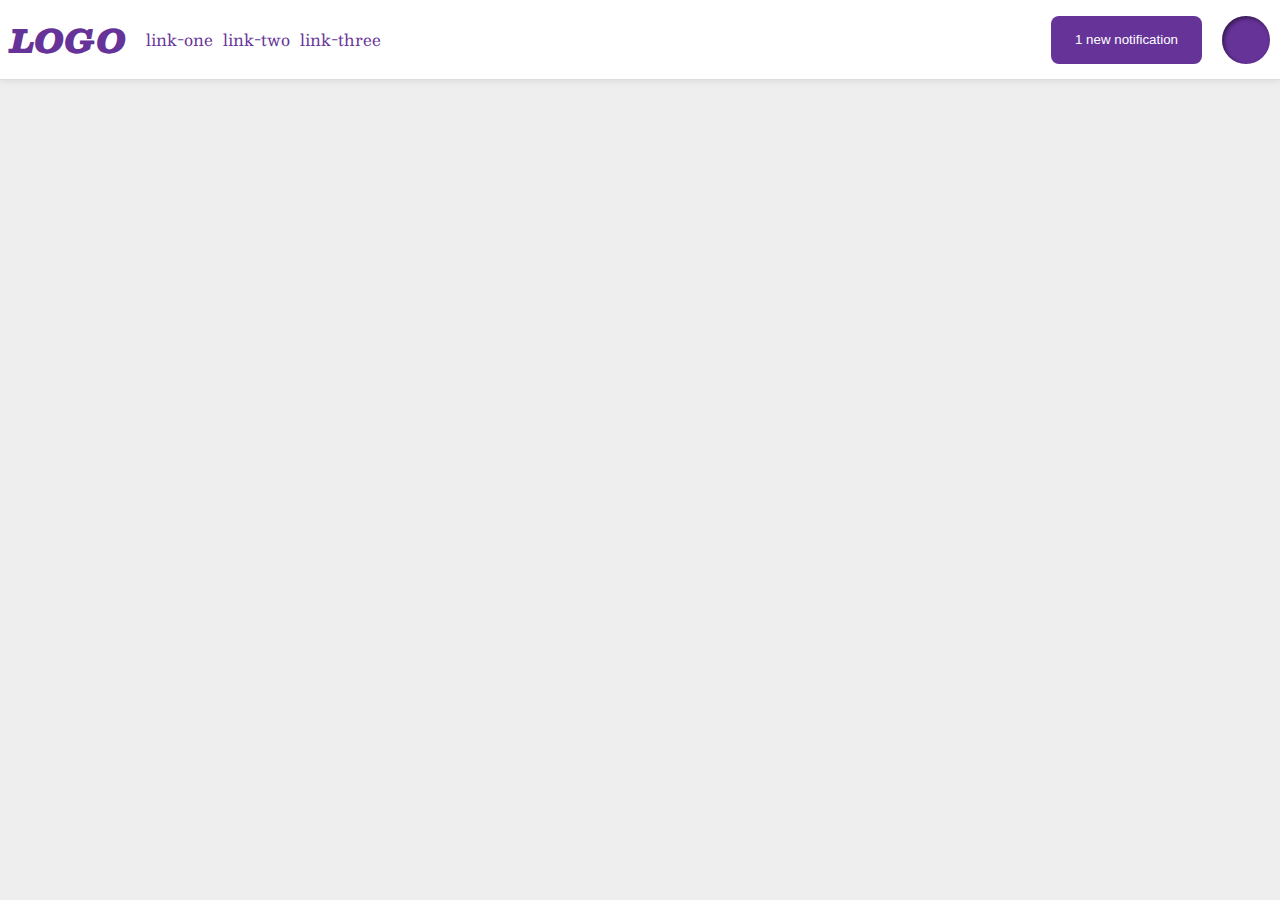
<file: flex/03-flex-header-2/index.html>
<!DOCTYPE html>
<html lang="en">
  <head>
    <meta charset="UTF-8">
    <meta http-equiv="X-UA-Compatible" content="IE=edge">
    <meta name="viewport" content="width=device-width, initial-scale=1.0">
    <title>Flex Header 2</title>
    <link rel="stylesheet" href="style.css">
  </head>
  <body>
    <div class="header">
      <div class="logo">
        LOGO
      </div>

      <ul class="links">
        <li><a href="google.com">link-one</a></li>
        <li><a href="google.com">link-two</a></li>
        <li><a href="google.com">link-three</a></li>
      </ul>
      
      <div class="session">
        <button class="notifications">
          1 new notification
        </button>
        <div class="profile-image"></div>
      </div>      
    </div>
  </body>
</html>
</file>
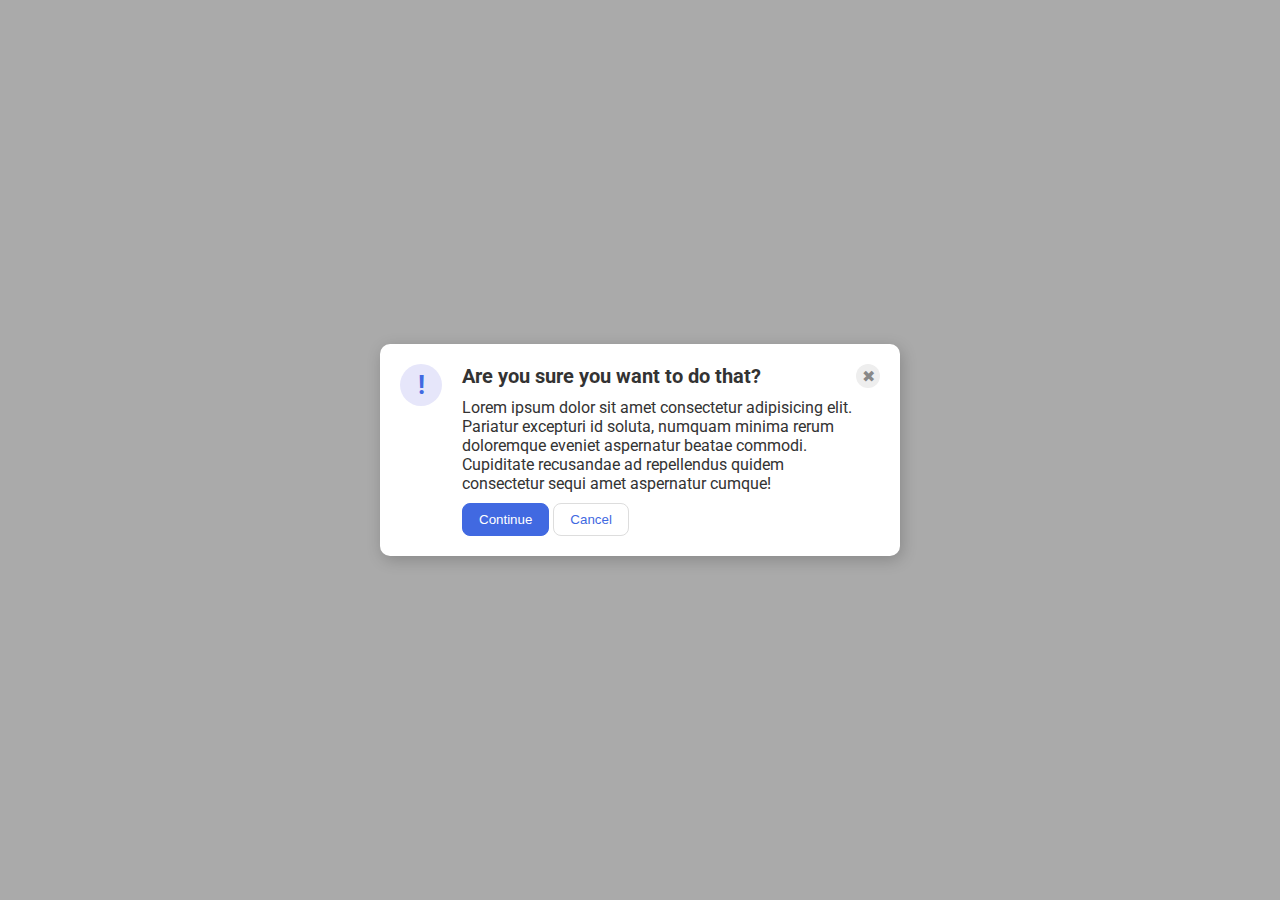
<file: flex/05-flex-modal/index.html>
<!DOCTYPE html>
<html lang="en">
  <head>
    <meta charset="UTF-8">
    <meta http-equiv="X-UA-Compatible" content="IE=edge">
    <meta name="viewport" content="width=device-width, initial-scale=1.0">
    <link rel="stylesheet" href="style.css">
    <title>Modal</title>
  </head>
  <body>
    <div class="modal">
      <div class="icon">!</div>

      <div class="message">
        <div class="header">Are you sure you want to do that?</div>      
        <div class="text">Lorem ipsum dolor sit amet consectetur adipisicing elit. Pariatur excepturi id soluta, numquam minima rerum doloremque eveniet aspernatur beatae commodi. Cupiditate recusandae ad repellendus quidem consectetur sequi amet aspernatur cumque!</div>
        <div class="buttons">
          <button class="continue">Continue</button>
          <button class="cancel">Cancel</button>
        </div>        
      </div>
      
      <div class="close-button">✖</div>
    </div>
  </body>
</html>
</file>
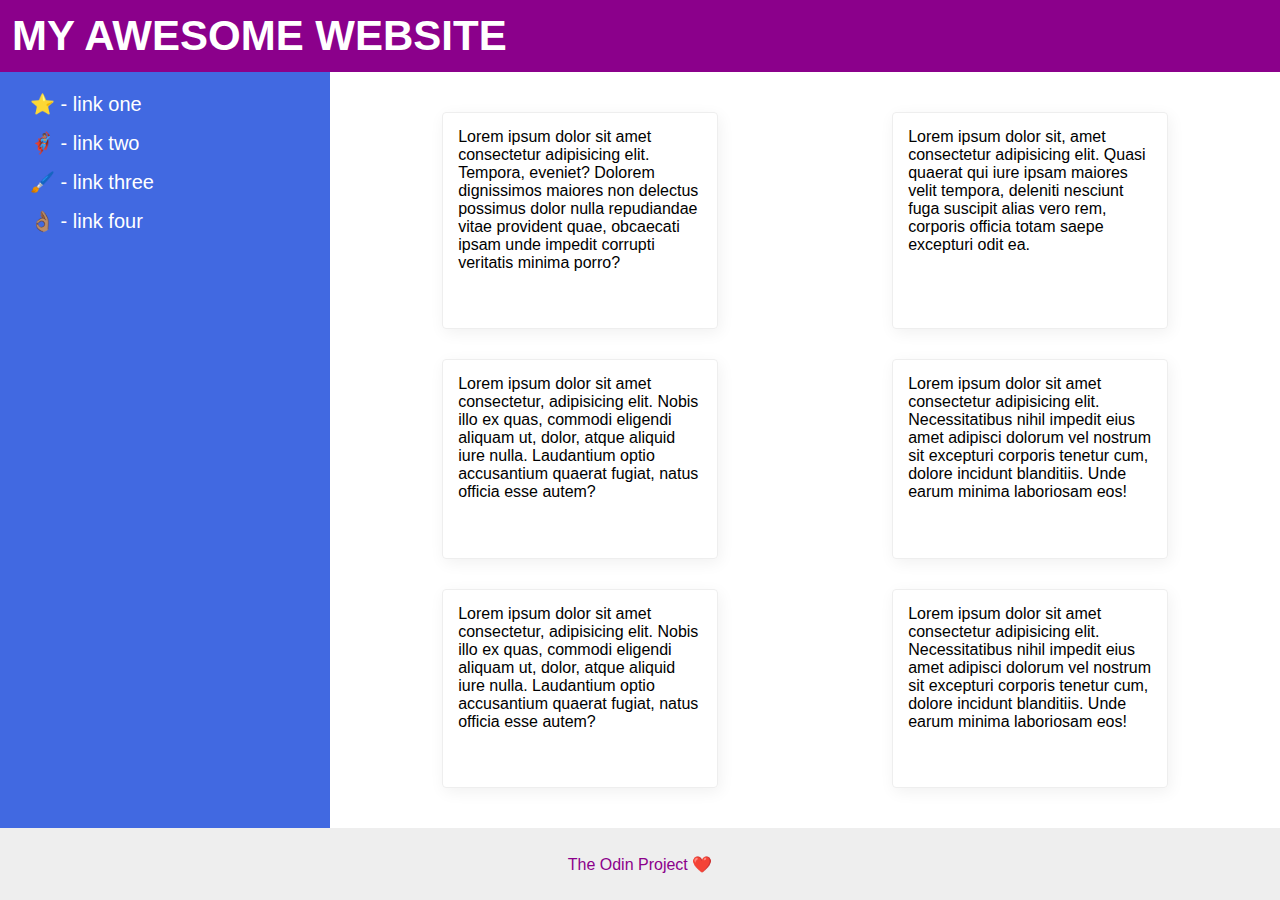
<file: flex/07-flex-layout-2/index.html>
<!DOCTYPE html>
<html lang="en">
  <head>
    <meta charset="UTF-8">
    <meta http-equiv="X-UA-Compatible" content="IE=edge">
    <meta name="viewport" content="width=device-width, initial-scale=1.0">
    <title>The Holy Grail</title>
    <link rel="stylesheet" href="style.css">
  </head>
  <body>
    <div class="header">
      MY AWESOME WEBSITE
    </div>

    <div class="content">
      <div class="sidebar">
        <ul>
          <li><a href="#">⭐ - link one</a></li>
          <li><a href="#">🦸🏽‍♂️ - link two</a></li>
          <li><a href="#">🖌️ - link three</a></li>
          <li><a href="#">👌🏽 - link four</a></li>
        </ul>
      </div>
  
      <div class="cards">
        <div class="card">Lorem ipsum dolor sit amet consectetur adipisicing elit. Tempora, eveniet? Dolorem dignissimos maiores non delectus possimus dolor nulla repudiandae vitae provident quae, obcaecati ipsam unde impedit corrupti veritatis minima porro?</div>
        <div class="card">Lorem ipsum dolor sit, amet consectetur adipisicing elit. Quasi quaerat qui iure ipsam maiores velit tempora, deleniti nesciunt fuga suscipit alias vero rem, corporis officia totam saepe excepturi odit ea.</div>
        <div class="card">Lorem ipsum dolor sit amet consectetur, adipisicing elit. Nobis illo ex quas, commodi eligendi aliquam ut, dolor, atque aliquid iure nulla. Laudantium optio accusantium quaerat fugiat, natus officia esse autem?</div>
        <div class="card">Lorem ipsum dolor sit amet consectetur adipisicing elit. Necessitatibus nihil impedit eius amet adipisci dolorum vel nostrum sit excepturi corporis tenetur cum, dolore incidunt blanditiis. Unde earum minima laboriosam eos!</div>
        <div class="card">Lorem ipsum dolor sit amet consectetur, adipisicing elit. Nobis illo ex quas, commodi eligendi aliquam ut, dolor, atque aliquid iure nulla. Laudantium optio accusantium quaerat fugiat, natus officia esse autem?</div>
        <div class="card">Lorem ipsum dolor sit amet consectetur adipisicing elit. Necessitatibus nihil impedit eius amet adipisci dolorum vel nostrum sit excepturi corporis tenetur cum, dolore incidunt blanditiis. Unde earum minima laboriosam eos!</div>
      </div>
    </div>
    
    <div class="footer">
      The Odin Project ❤️
    </div>
  </body>
</html>
</file>
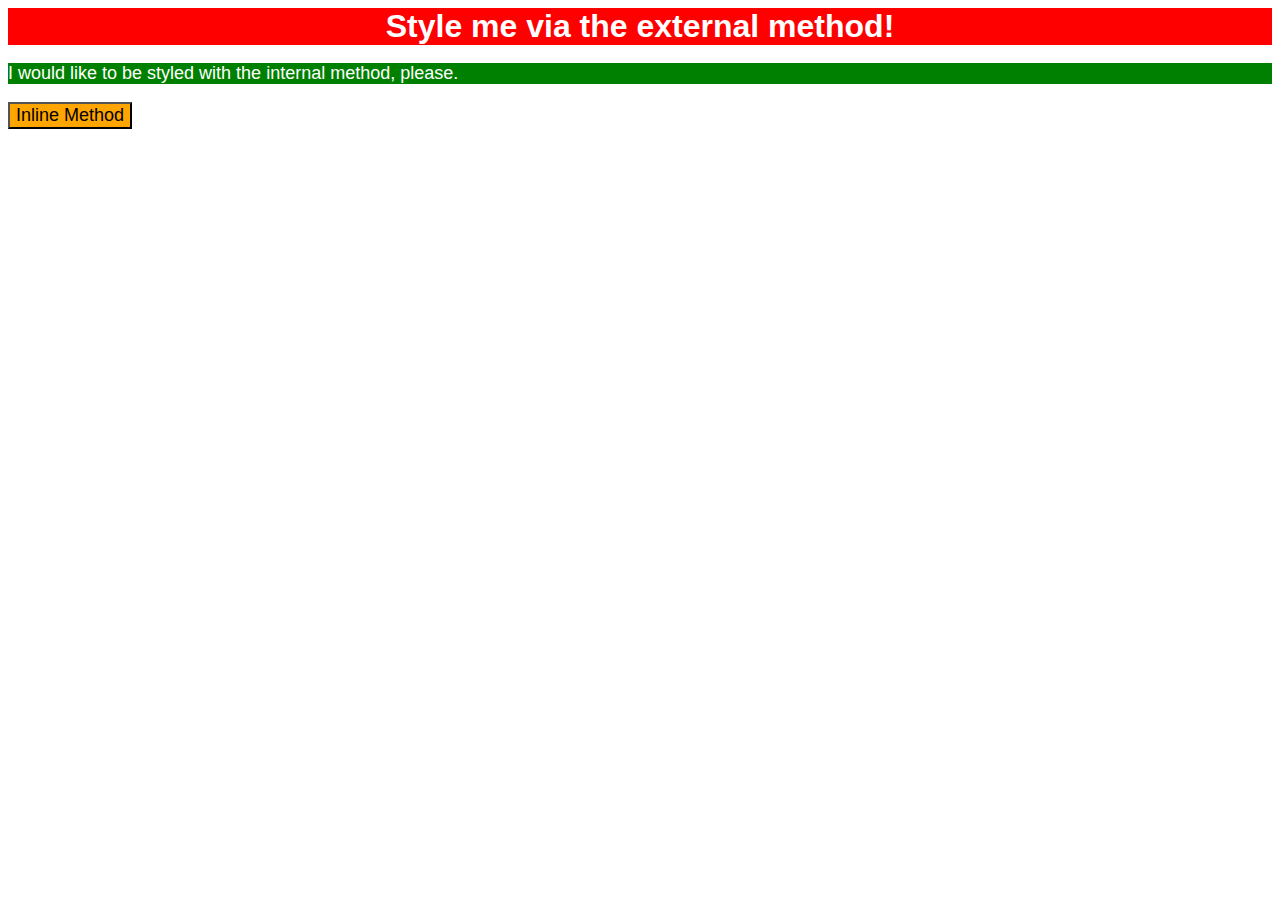
<file: foundations/01-css-methods/index.html>
<!DOCTYPE html>
<html lang="en">
  <head>
    <meta charset="UTF-8">
    <meta http-equiv="X-UA-Compatible" content="IE=edge">
    <meta name="viewport" content="width=device-width, initial-scale=1.0">
    <title>Methods for Adding CSS</title>
    <link rel="stylesheet" href="styles.css">
    
    <style>
      p{
        background-color: green;
        color: white;
        font-size: 18px;
        font-family: sans-serif;
      }
    </style>
  </head>

  <body>
    <div>Style me via the external method!</div>
    <p>I would like to be styled with the internal method, please.</p>
    <button style="background-color: orange; font-size: 18px">Inline Method</button>
  </body>
</html>
</file>
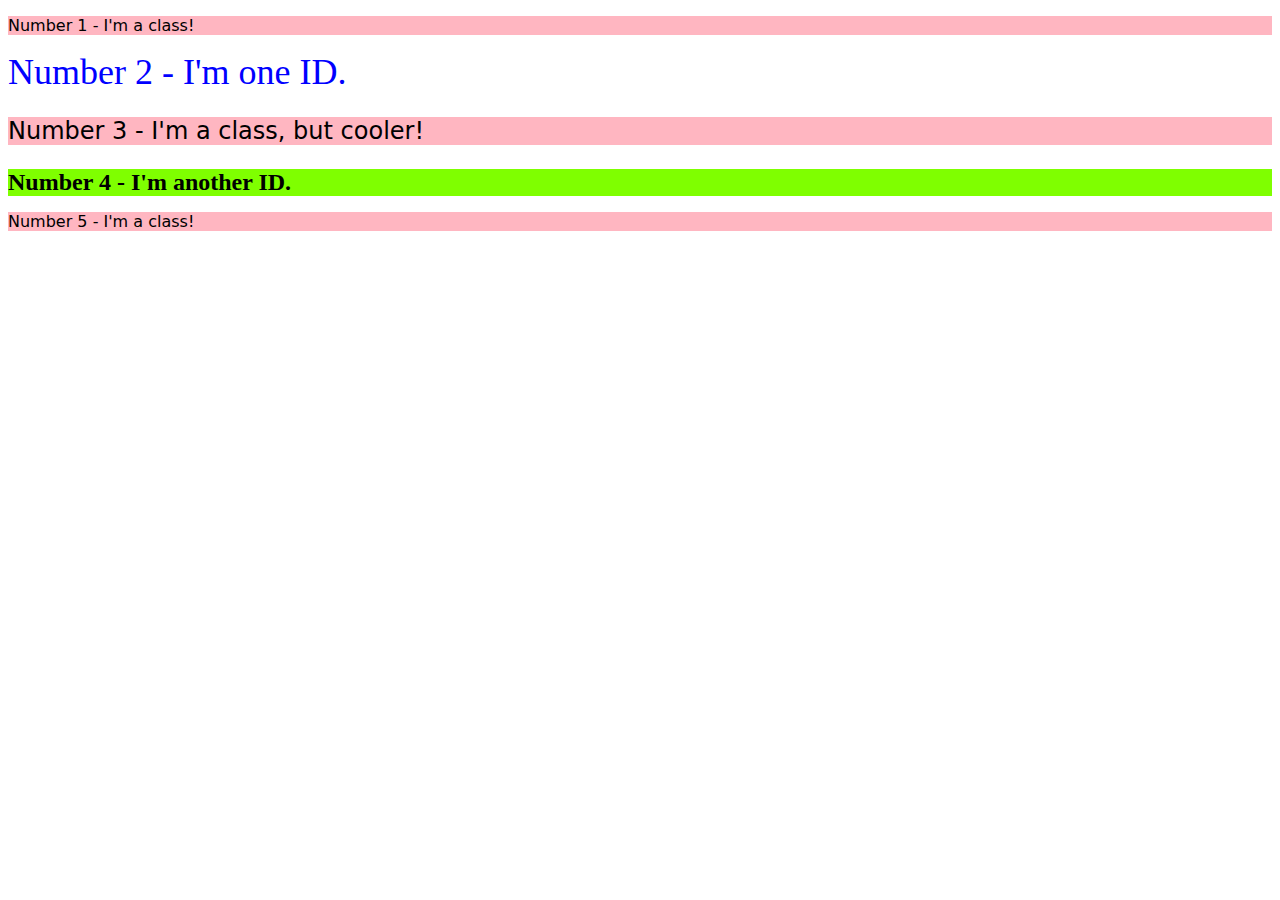
<file: foundations/02-class-id-selectors/index.html>
<!DOCTYPE html>
<html lang="en">
  <head>
    <meta charset="UTF-8">
    <meta http-equiv="X-UA-Compatible" content="IE=edge">
    <meta name="viewport" content="width=device-width, initial-scale=1.0">
    <title>Class and ID Selectors</title>
    <link rel="stylesheet" href="style.css">
  </head>
  <body>
    <p class="paragraph">Number 1 - I'm a class!</p>
    <div id="the-one">Number 2 - I'm one ID.</div>
    <p class="paragraph third">Number 3 - I'm a class, but cooler!</p>
    <div id="the-other-one">Number 4 - I'm another ID.</div>
    <p class="paragraph">Number 5 - I'm a class!</p>
  </body>
</html>
</file>
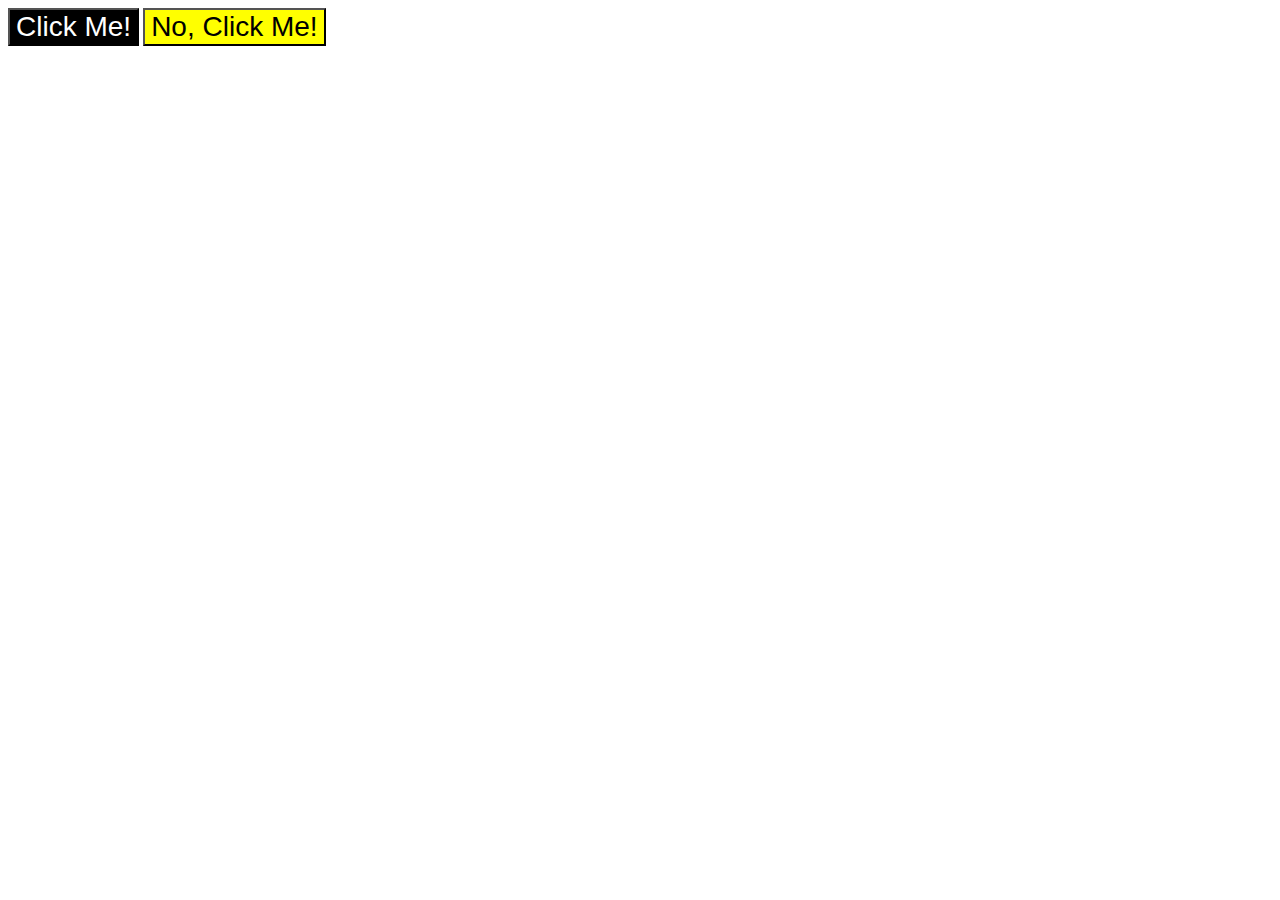
<file: foundations/03-grouping-selectors/index.html>
<!DOCTYPE html>
<html lang="en">
  <head>
    <meta charset="UTF-8">
    <meta http-equiv="X-UA-Compatible" content="IE=edge">
    <meta name="viewport" content="width=device-width, initial-scale=1.0">
    <title>Grouping Selectors</title>
    <link rel="stylesheet" href="style.css">
  </head>
  <body>
    <button class="black-btn">Click Me!</button>
    <button class="yellow-btn">No, Click Me!</button>
  </body>
</html>
</file>
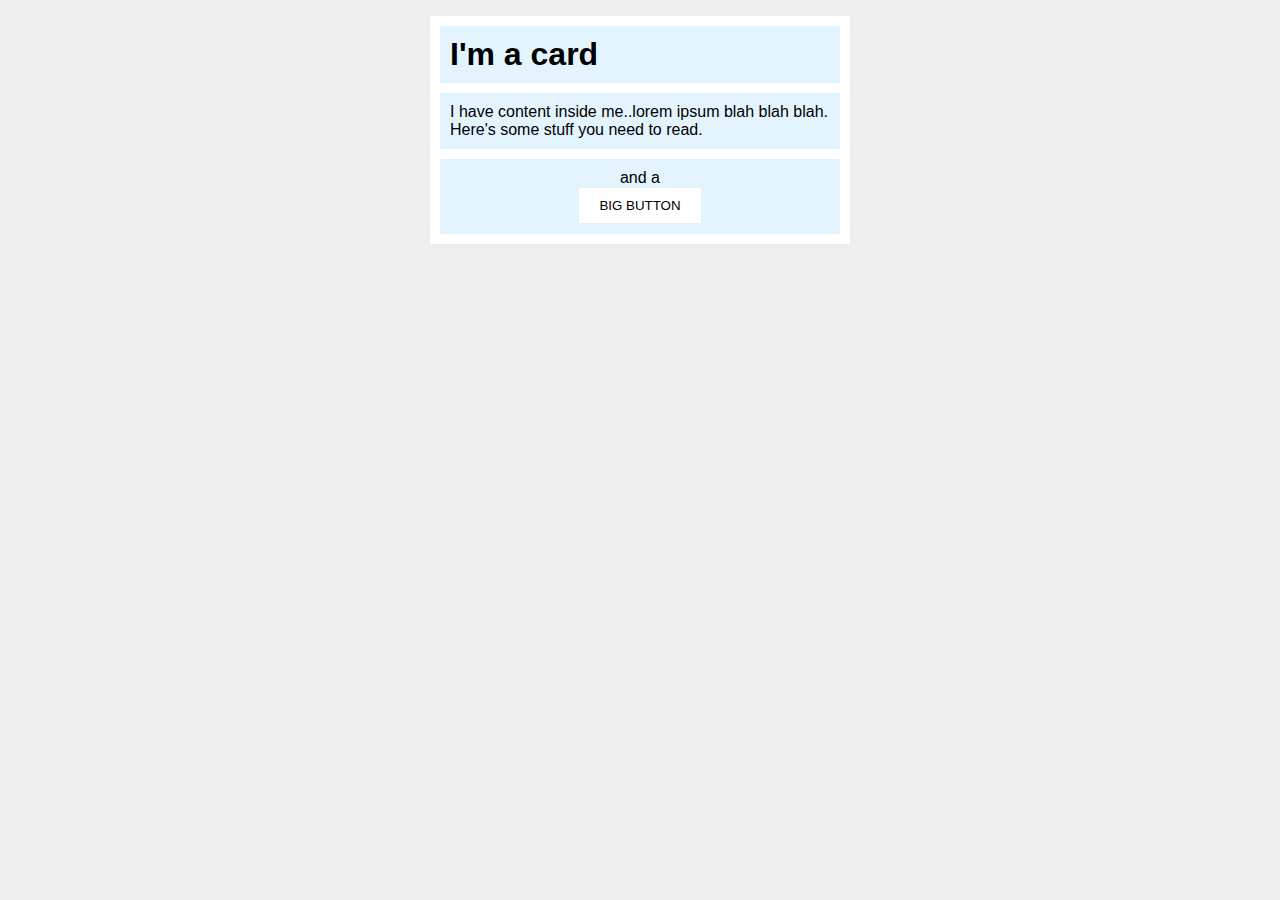
<file: margin-and-padding/02-margin-and-padding-2/index.html>
<!DOCTYPE html>
<html lang="en">
  <head>
    <meta charset="UTF-8">
    <meta http-equiv="X-UA-Compatible" content="IE=edge">
    <meta name="viewport" content="width=device-width, initial-scale=1.0">
    <title>Margin and Padding exercise 2</title>
    <link rel="stylesheet" href="style.css">
  </head>
  <body>
    <div class="card">
      <h1 class="title">I'm a card</h1>
      <div class="content">I have content inside me..lorem ipsum blah blah blah. Here's some stuff you need to read.</div>
      <div class="button-container">and a <button>BIG BUTTON</button></div>
    </div>
  </body>
</html>
</file>
<file: flex/03-flex-header-2/style.css>
/* this is some magical font-importing.  
you'll learn about it later. */
@import url('https://fonts.googleapis.com/css2?family=Besley:ital,wght@0,400;1,900&display=swap');

body {
  margin: 0;
  background: #eee;
  font-family: Besley, serif;
}

.header {
  background: white;
  border-bottom: 1px solid #ddd;
  box-shadow: 0 0 8px rgba(0,0,0,.1);
  padding: 10px;
  display: flex;
  align-items: center;
}

.session {
  margin-left: auto;
  display: flex;
  gap: 20px;
}

.profile-image {
  background: rebeccapurple;
  box-shadow: inset 2px 2px 4px rgba(0,0,0,.5);
  border-radius: 50%;
  width: 48px;
  height: 48px;
}

.logo {
  color: rebeccapurple;
  font-size: 32px;
  font-weight: 900;
  font-style: italic;
}

button {
  border: none;
  border-radius: 8px;
  background: rebeccapurple;
  color: white;
  padding: 8px 24px;
}

a {
  /* this removes the line under our links */
  text-decoration: none;
  color: rebeccapurple;
}

ul {
  list-style-type: none;
  display: flex;
  justify-content: center;
  align-items: center;
  gap: 10px;
  margin-left: 20px;
  padding-left: 0;
}
</file>
<file: flex/05-flex-modal/style.css>
@import url('https://fonts.googleapis.com/css2?family=Roboto:wght@400;700&display=swap');

html, body {
  height: 100%;
}

body {
  font-family: Roboto, sans-serif;
  margin: 0;
  background: #aaa;
  color: #333;
  /* I'll give you this one for free lol */
  display: flex;
  align-items: center;
  justify-content: center;
}

.modal {
  background: white;
  width: 480px;
  border-radius: 10px;
  box-shadow: 2px 4px 16px rgba(0,0,0,.2);

  padding: 20px;
  display: flex;  
}

.icon {
  color: royalblue;
  font-size: 26px;
  font-weight: 700;
  background: lavender;
  width: 42px;
  height: 42px;
  border-radius: 50%;
  display: flex;
  align-items: center;
  justify-content: center;

  flex-shrink: 0;
}

.header {
  font-size: 20px;
  font-weight: bold;
}

.message {
  display: flex;
  flex-direction: column;
  align-items: flex-start;
  gap: 10px;
  margin-left: 20px;
}

.close-button {
  background: #eee;
  border-radius: 50%;
  color: #888;
  font-weight: 400;
  font-size: 16px;
  height: 24px;
  width: 24px;
  display: flex;
  align-items: center;
  justify-content: center;

  flex: 1 0 auto;
}

button {
  padding: 8px 16px;
  border-radius: 8px;
}

button.continue {
  background: royalblue;
  border: 1px solid royalblue;
  color: white;
}

button.cancel {
  background: white;
  border: 1px solid #ddd;
  color: royalblue;
}
</file>
<file: flex/07-flex-layout-2/style.css>
body {
  font-family: -apple-system, BlinkMacSystemFont, 'Segoe UI', Roboto, Oxygen, Ubuntu, Cantarell, 'Open Sans', 'Helvetica Neue', sans-serif;
  margin: 0;
  min-height: 100vh;

  /* Solution */
  display: flex;
  flex-direction: column;  
  /* Solution */
}

.header {
  /* height: 72px; - Why? */  
  background: darkmagenta;
  color: white;

  /* Solution */
  font-size: 42px;
  font-weight: bold;    
  padding: 12px;
  /* Solution  */
}

/* Solution */
.content {
  display: flex;
  flex: 1;
}
/* Solution */

.footer {
  height: 72px;
  background: #eee;
  color: darkmagenta;

  /* Solution */
  display: flex;
  align-items: center;
  justify-content: center; 
  /* Solution */
}

.sidebar {
  width: 300px;
  background: royalblue;

  /* Solution */
  padding-left: 30px;
  flex-shrink: 0;
  /* Solution */
}

/* Solution */
.sidebar ul {
  padding: 0;
  font-size: 20px;
  list-style: none;
}

.sidebar li {
  margin-bottom: 15px;
}

.sidebar a {
  text-decoration: none;
  color: white;
}

.cards {
  padding: 40px;
  display: flex;
  flex-wrap: wrap;  
  justify-content: space-around;  
  gap: 30px;
}
/* Solution */

.card {
  /* Solution */
  width: 28%;
  padding: 15px;
  /* Solution */

  border: 1px solid #eee;
  box-shadow: 2px 4px 16px rgba(0,0,0,.06);
  border-radius: 4px;
}
</file>
<file: foundations/01-css-methods/styles.css>
div{
    background-color: red;
    color: white;
    text-align: center;
    font-family: sans-serif;
    font-size: 32px;
    font-weight: bold;
}
</file>
<file: foundations/02-class-id-selectors/style.css>
.paragraph{
    background-color: #ffb6c1;
    font-family: Verdana, "DejaVu Sans", sans-serif;
}

.third{
    font-size: 24px;
}

#the-one{
    color: #0000ff;
    font-size: 36px;
}

#the-other-one{
    background-color: #7fff00;
    font-size: 24px;
    font-weight: bold;
}
</file>
<file: foundations/03-grouping-selectors/style.css>
.black-btn, .yellow-btn{
    font-family: Helvetica, "Times New Roman", sans-serif;
    font-size: 28px;
}

.black-btn{
    background-color: black;
    color: white;    
}

.yellow-btn{
    background-color: yellow;        
}
</file>
<file: margin-and-padding/02-margin-and-padding-2/style.css>
body {
  background: #eee;
  font-family: sans-serif;
}

.card {
  width: 400px;
  background: #fff;
  margin: 16px auto;
  padding: 10px;
}

.title {
  background: #e3f4ff;  
  margin-top: 0px;
  margin-bottom: 10px;
  padding: 10px;
}

.content {
  background: #e3f4ff;
  margin: 10px 0;
  padding: 10px;
}

.button-container {
  background: #e3f4ff;
  padding: 10px;
  text-align: center;
}

button {
  background: white;
  display: block;
  border: 1px solid #eee;
  margin: 0 auto;
  padding: 10px 20px;
}
</file>
